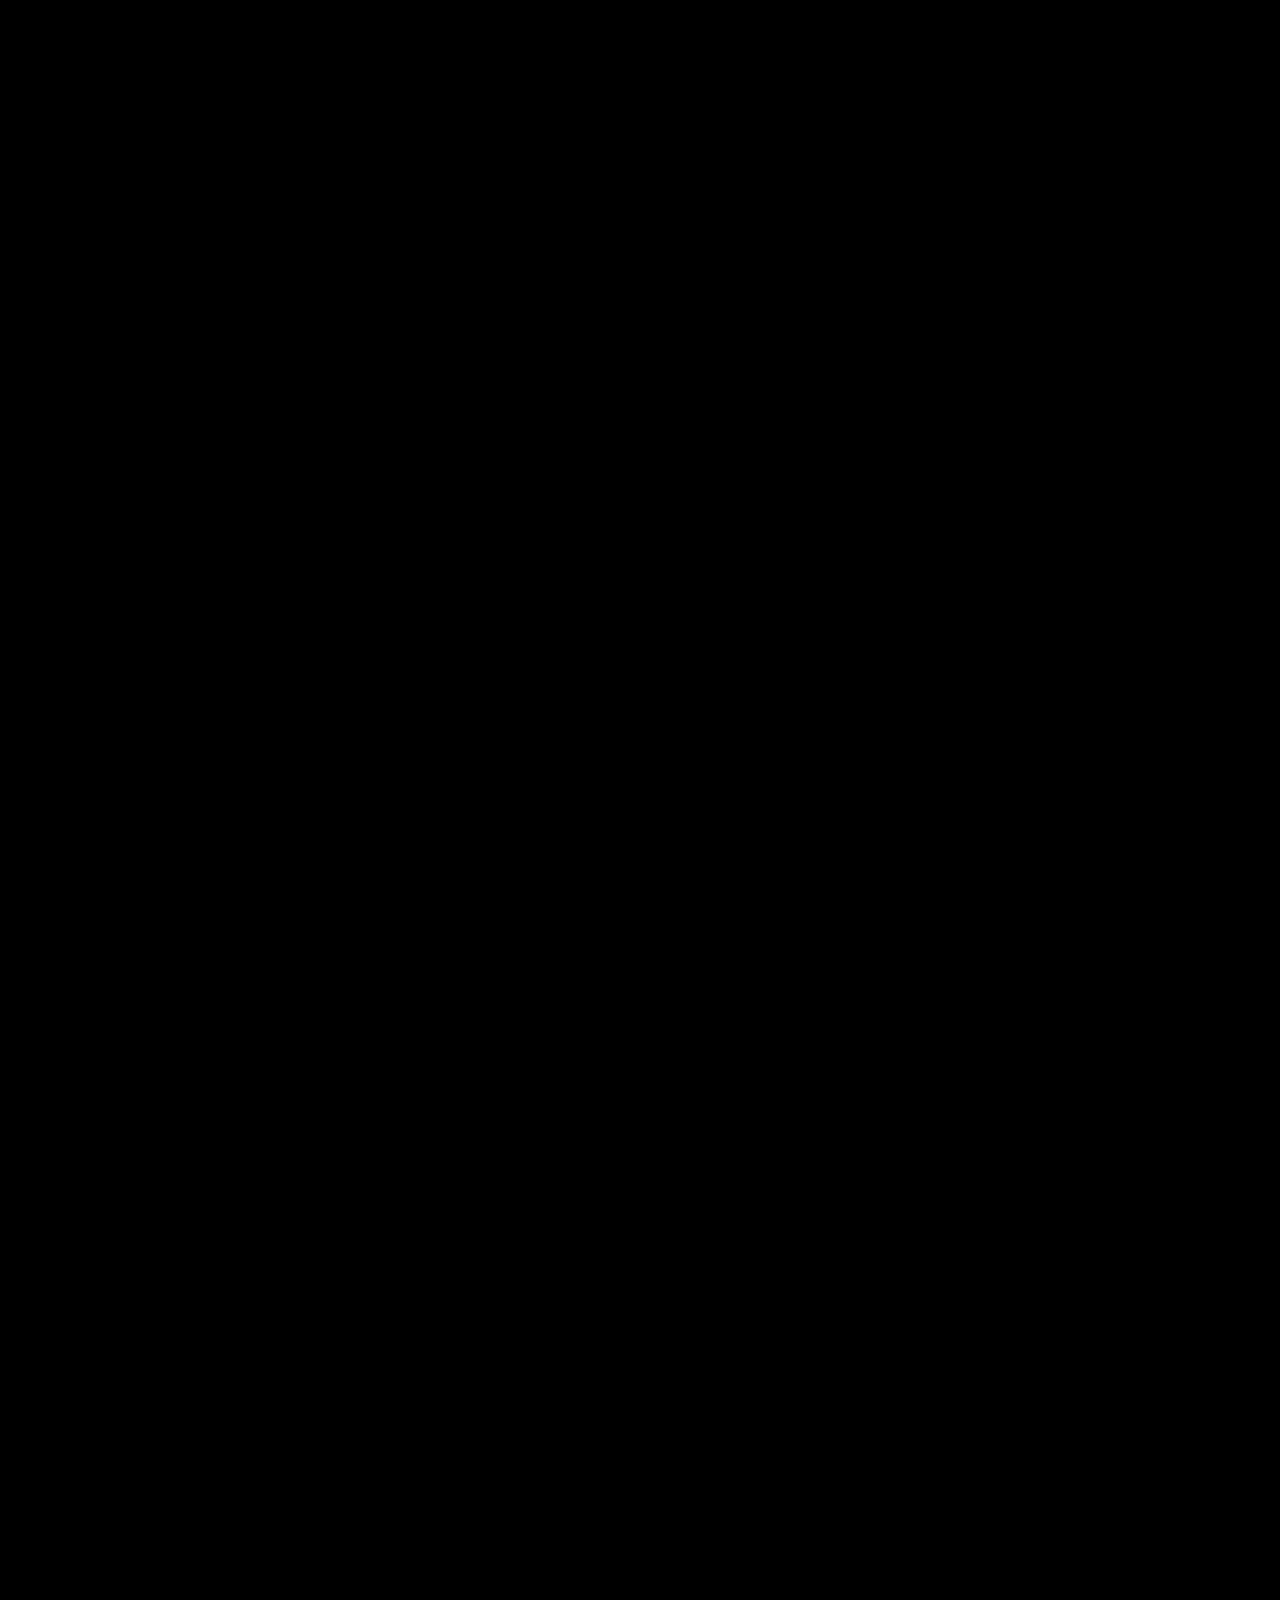
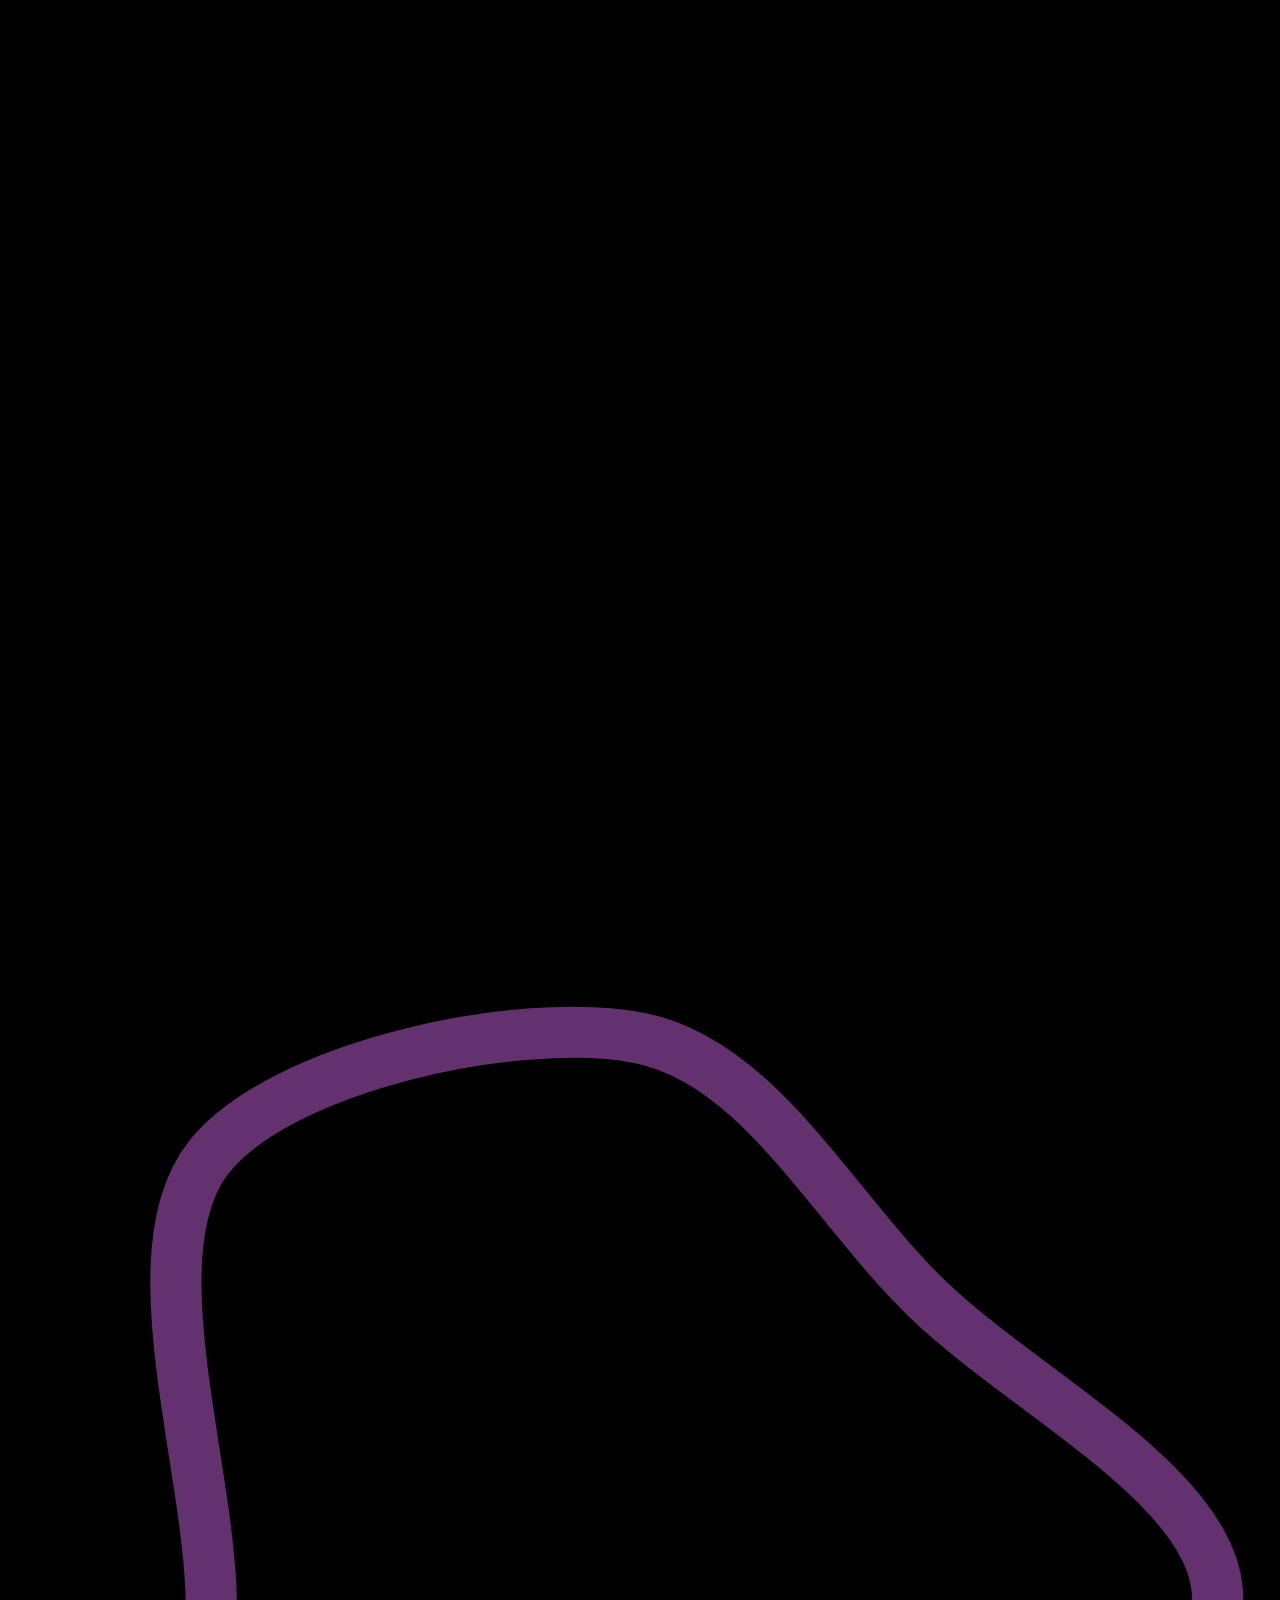
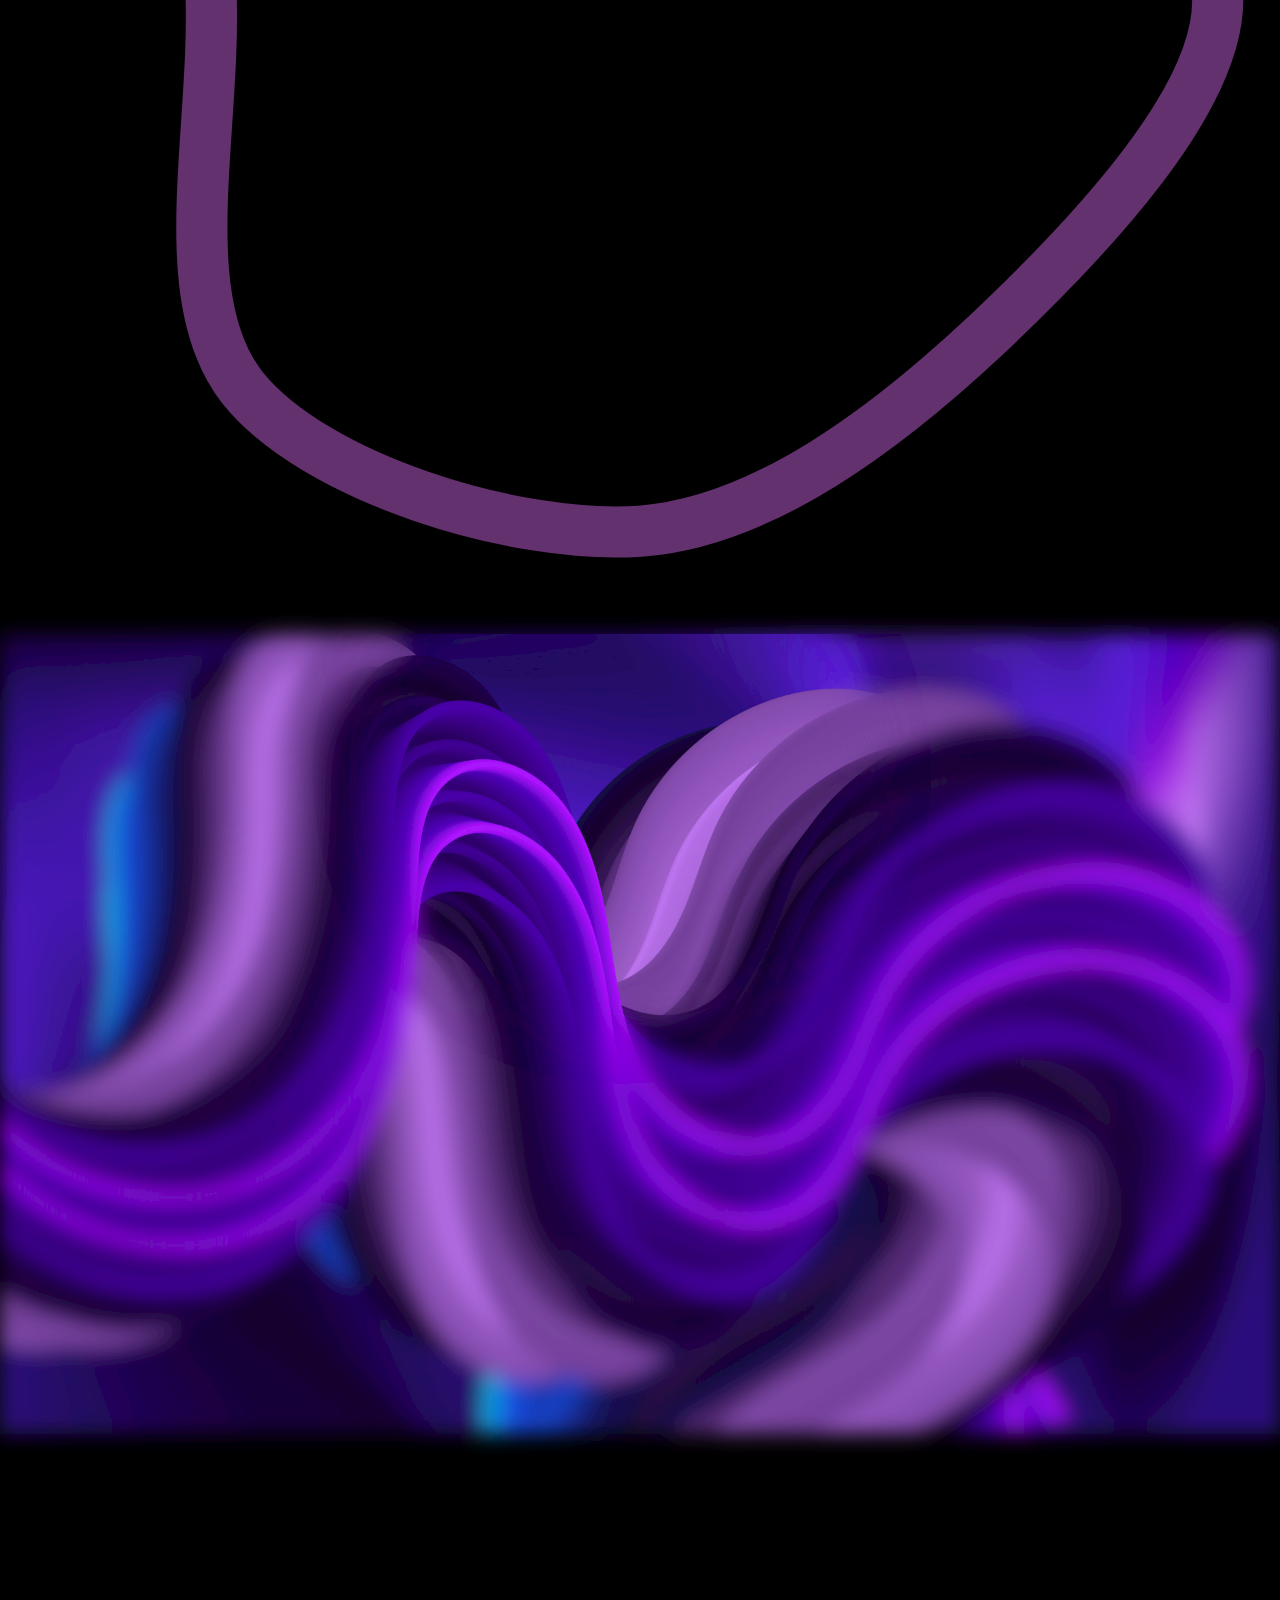
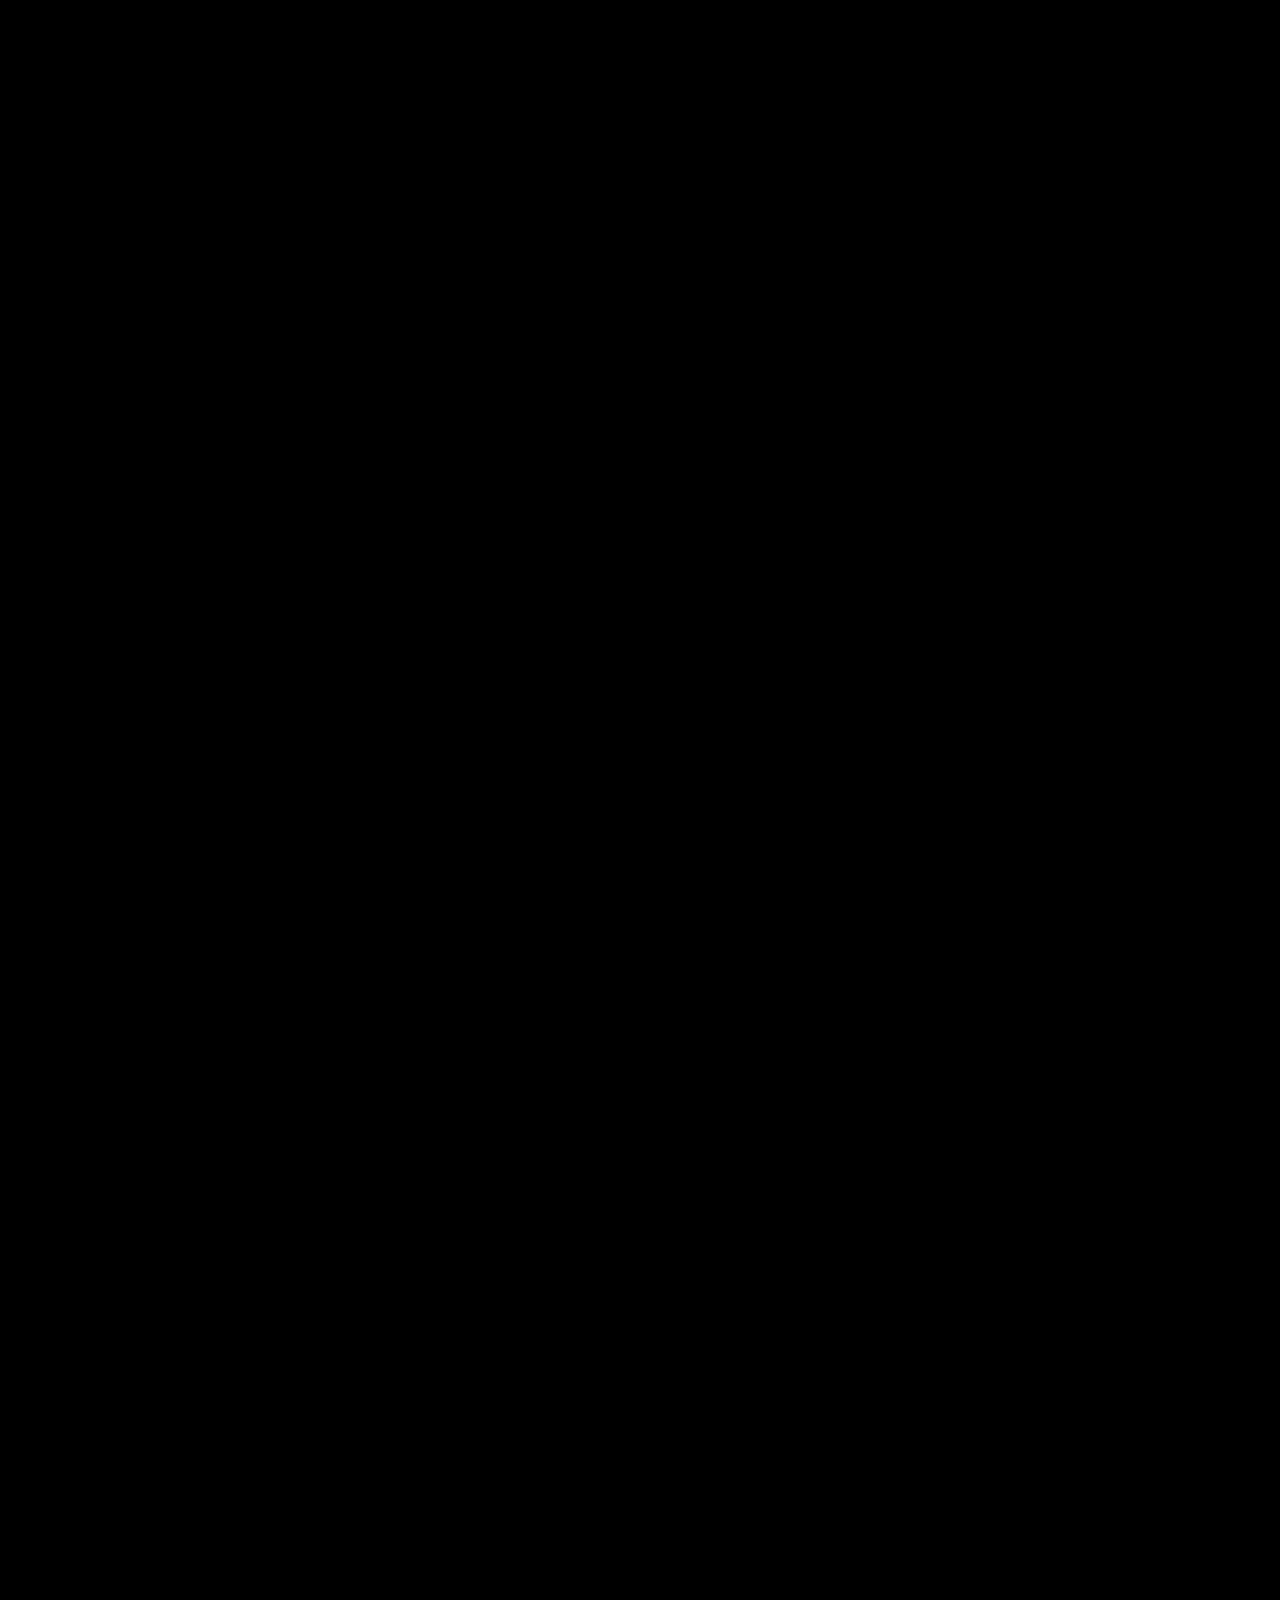
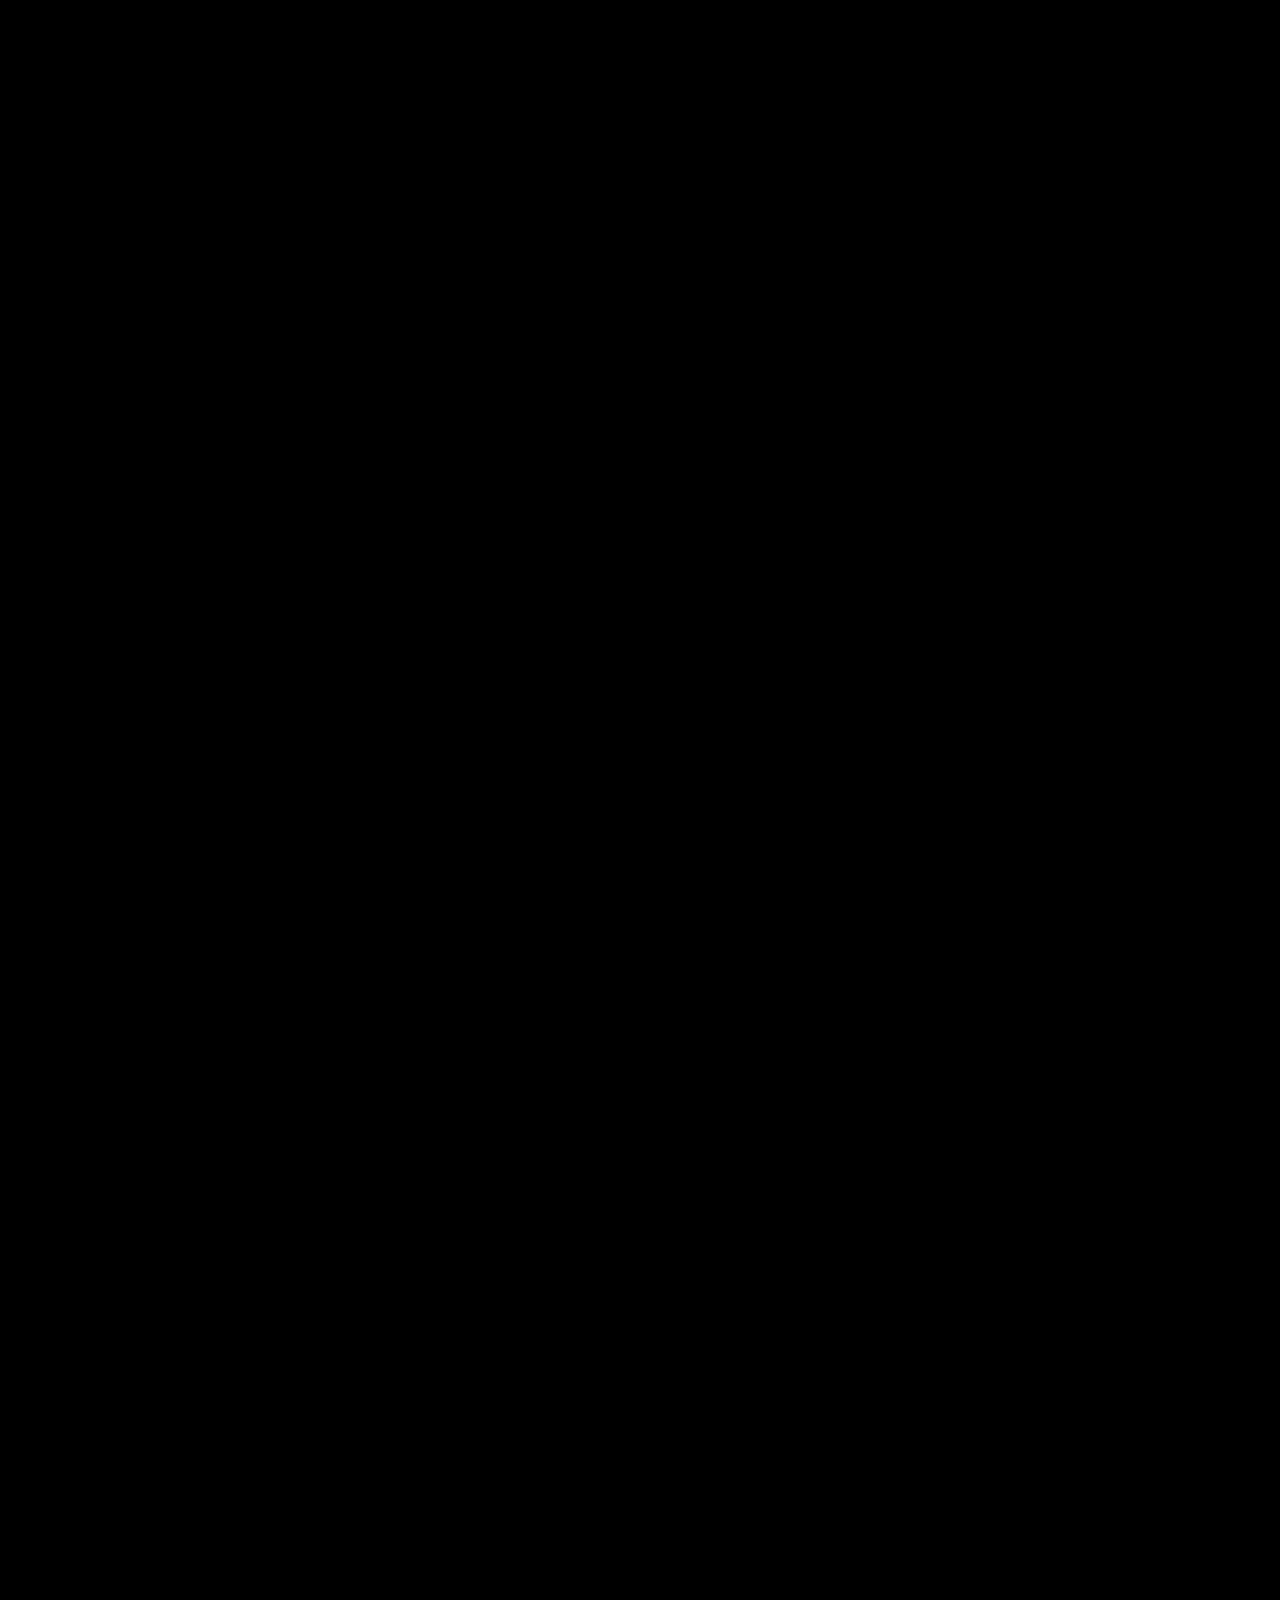
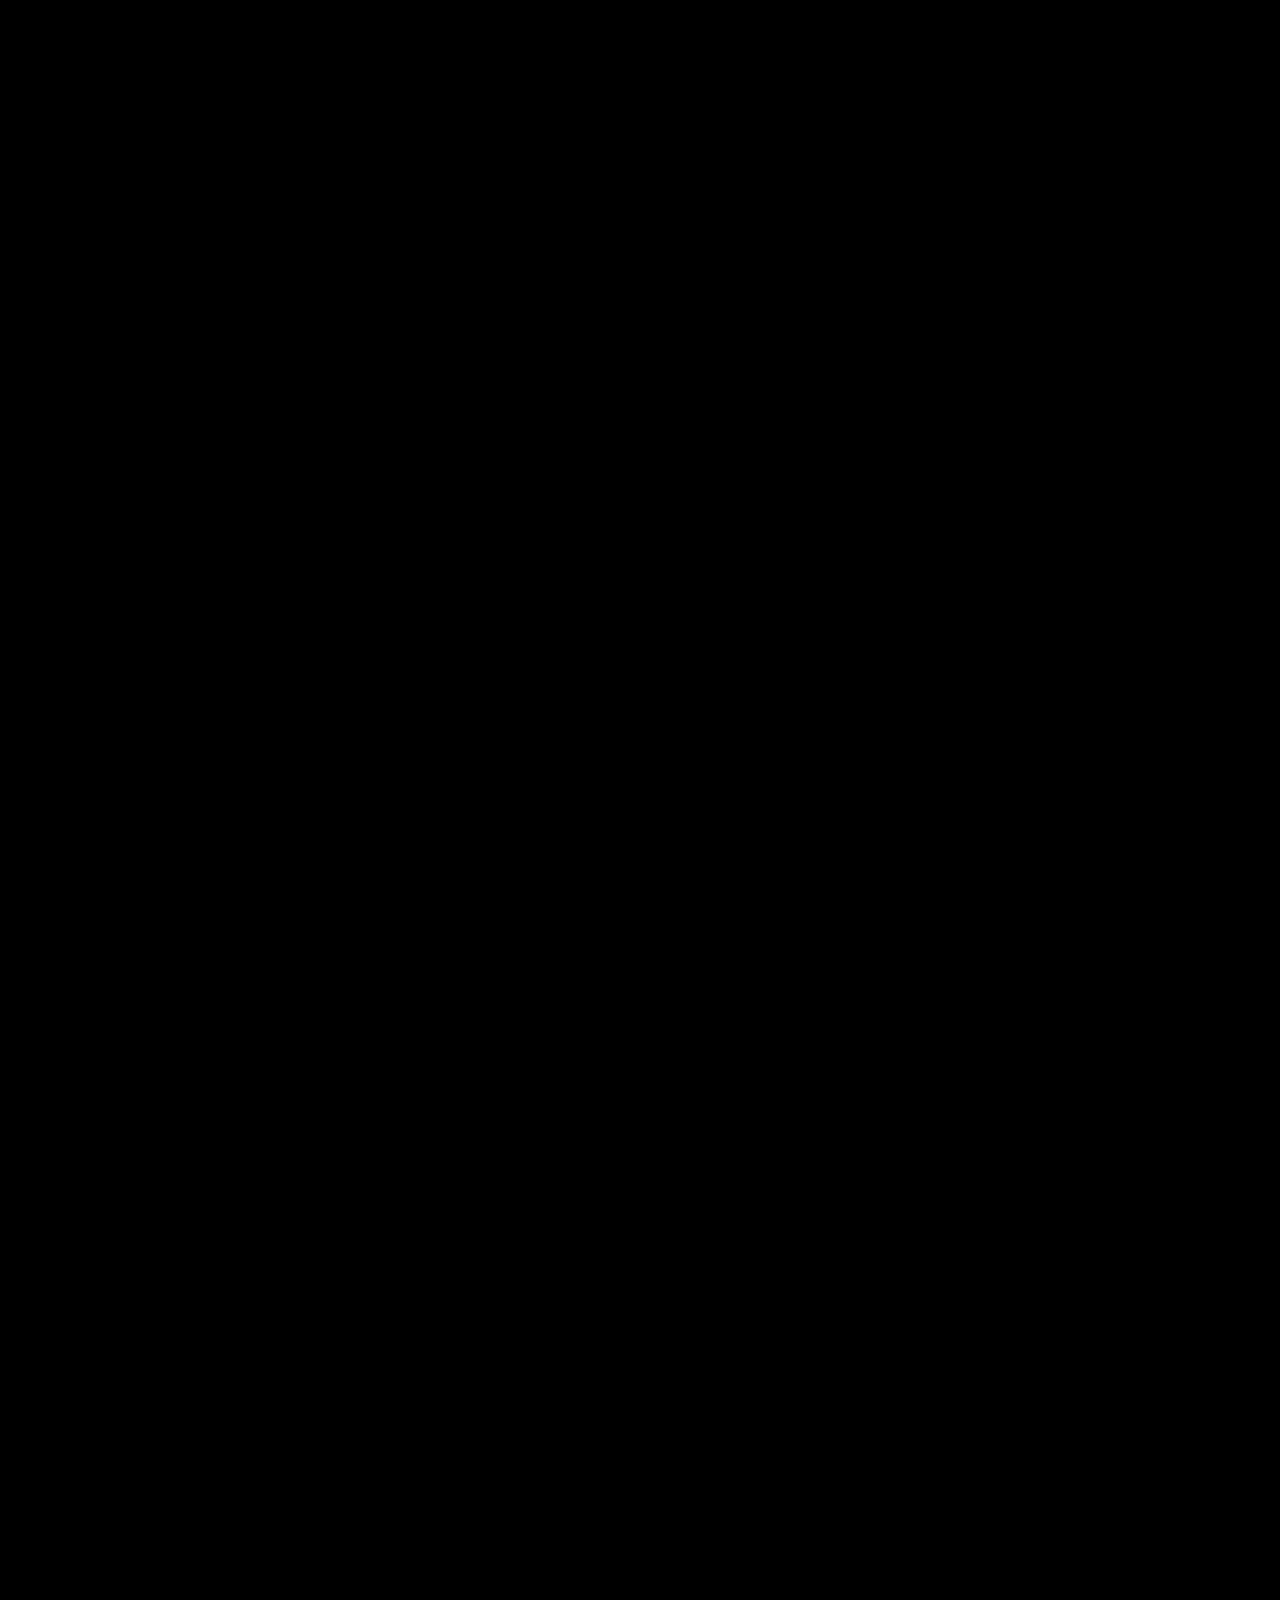
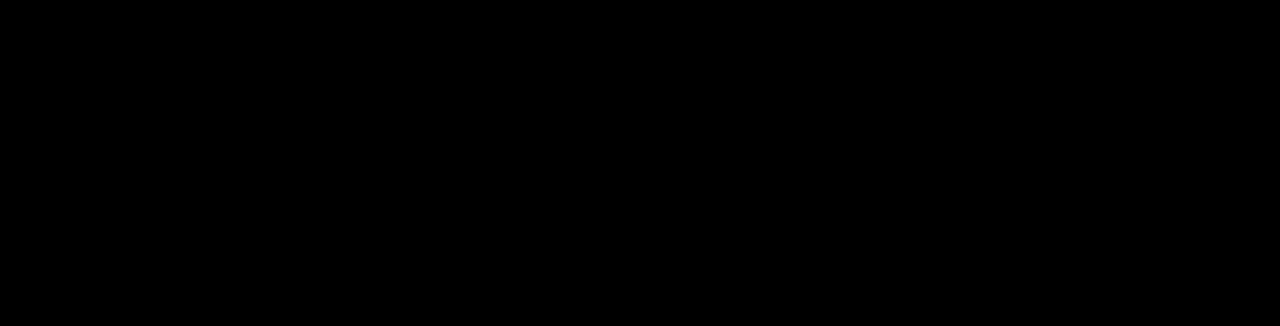
<file: index.html>
<!doctype html>
<html lang="en">
  <head>
    <meta charset="UTF-8" />
    <meta name="viewport" content="width=device-width, initial-scale=1.0" />
    <title>Document</title>
    <link rel="stylesheet" href="hover-reveal.css" />
  </head>
  <body>
    <div class="header">
      <div class="right-icons">
        <img src="icons/menu.svg" alt="menu">
      </div>
      <div class="left-icons">
        <img src="icons/cloud.svg" alt="cloud">
        <img src="icons/language.svg" alt="language">
      </div>
    </div>
    <div class="hero section">
      <div class="heading">
        <h1>Bypass The</h1>
        <h1>Limits.</h1>
      </div>
      <div class="blob-container">
        <svg viewBox="0 0 500 500" xmlns="http://www.w3.org/2000/svg">
          <path
            d="M 475.5,250.0 C 479.2,291.3 422.5,349.7 385.0,385.0 C 347.4,420.2 298.4,458.0 250.0,461.4 C 201.6,464.8 122.7,440.5 94.7,405.3 C 66.8,370.0 84.7,304.0 82.4,250.0 C 80.2,196.0 53.4,117.2 81.3,81.3 C 109.2,45.4 203.1,25.1 250.0,34.4 C 296.9,43.7 325.4,101.1 363.0,137.0 C 400.6,172.9 471.9,208.7 475.5,250.0 Z"
            fill="transparent"
            stroke="#63316d"
            stroke-width="20"
            fill-opacity="0"
          />
        </svg>
      </div>
    </div>
    <div class="background-image section">
      <img src="image-reveal.jpg" alt="abstraction" />
      <p id="integration">
        <img src="icons/integration.svg" alt="integration" />
        Easy Integration
      </p>
      <p id="fidelity">
        <img src="icons/fidelity.svg" alt="fidelity" />
        Highest Fidelity
      </p>
      <p id="support">
        <img src="icons/support.svg" alt="integration" />
        Fast Support
      </p>
      <p id="cake">
        <img src="icons/cake.svg" alt="cake" />
        Cake.
      </p>
    </div>
    <svg id="filter-elem" width="0" height="0">
      <circle id="circle" cx="750" cy="750" r="250" fill="white" />
      <filter id="filter1">
        <feGaussianBlur stdDeviation="10" in="SourceGraphic" result="BLUR" />
        <feImage href="#circle" result="CIRCLE" />
        <feGaussianBlur stdDeviation="25" in="CIRCLE" result="CIRCLE-BLUR" />
        <feColorMatrix in="CIRCLE-BLUR" result="CIRCLE-ALPHA" />
        <feComposite
          operator="in"
          in="SourceGraphic"
          in2="CIRCLE-ALPHA"
          result="CLEAR-PART"
        />
        <feMerge>
          <feMergeNode in="BLUR" />
          <feMergeNode in="CLEAR-PART" />
        </feMerge>
      </filter>
    </svg>
    <script src="hover-reveal.js"></script>
  </body>
</html>
</file>
<file: hover-reveal.css>
body {
  margin: 0;
  padding: 0;
  background-color: black;
  display: grid;
  height: 100vh;
  align-items: center;
}

.background-image {
  position: relative;
  filter: url('#filter1');
  cursor: none;
}

.background-image img {
  width: 100%;
}

.overlay {
  position: absolute;
  top: 0;
  left: 0;
  width: 100%;
  height: 100%;
}
</file>
